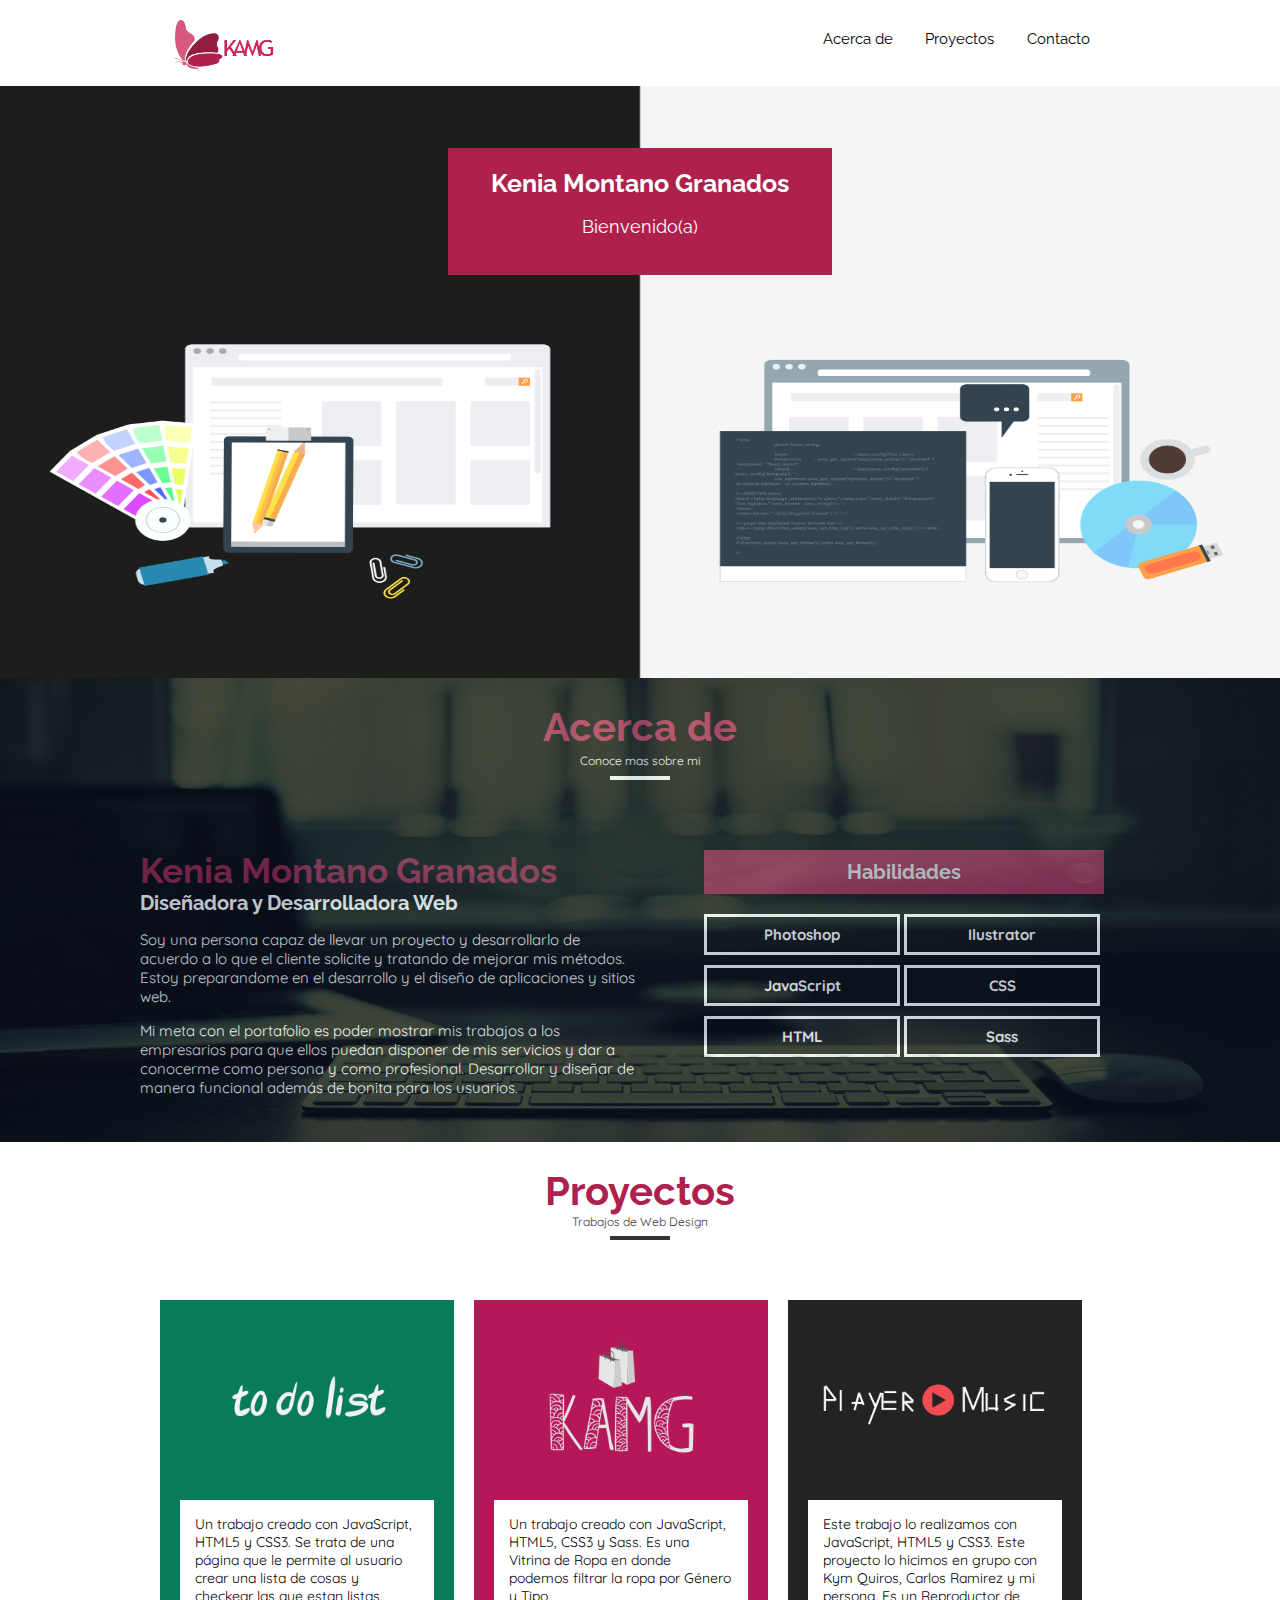
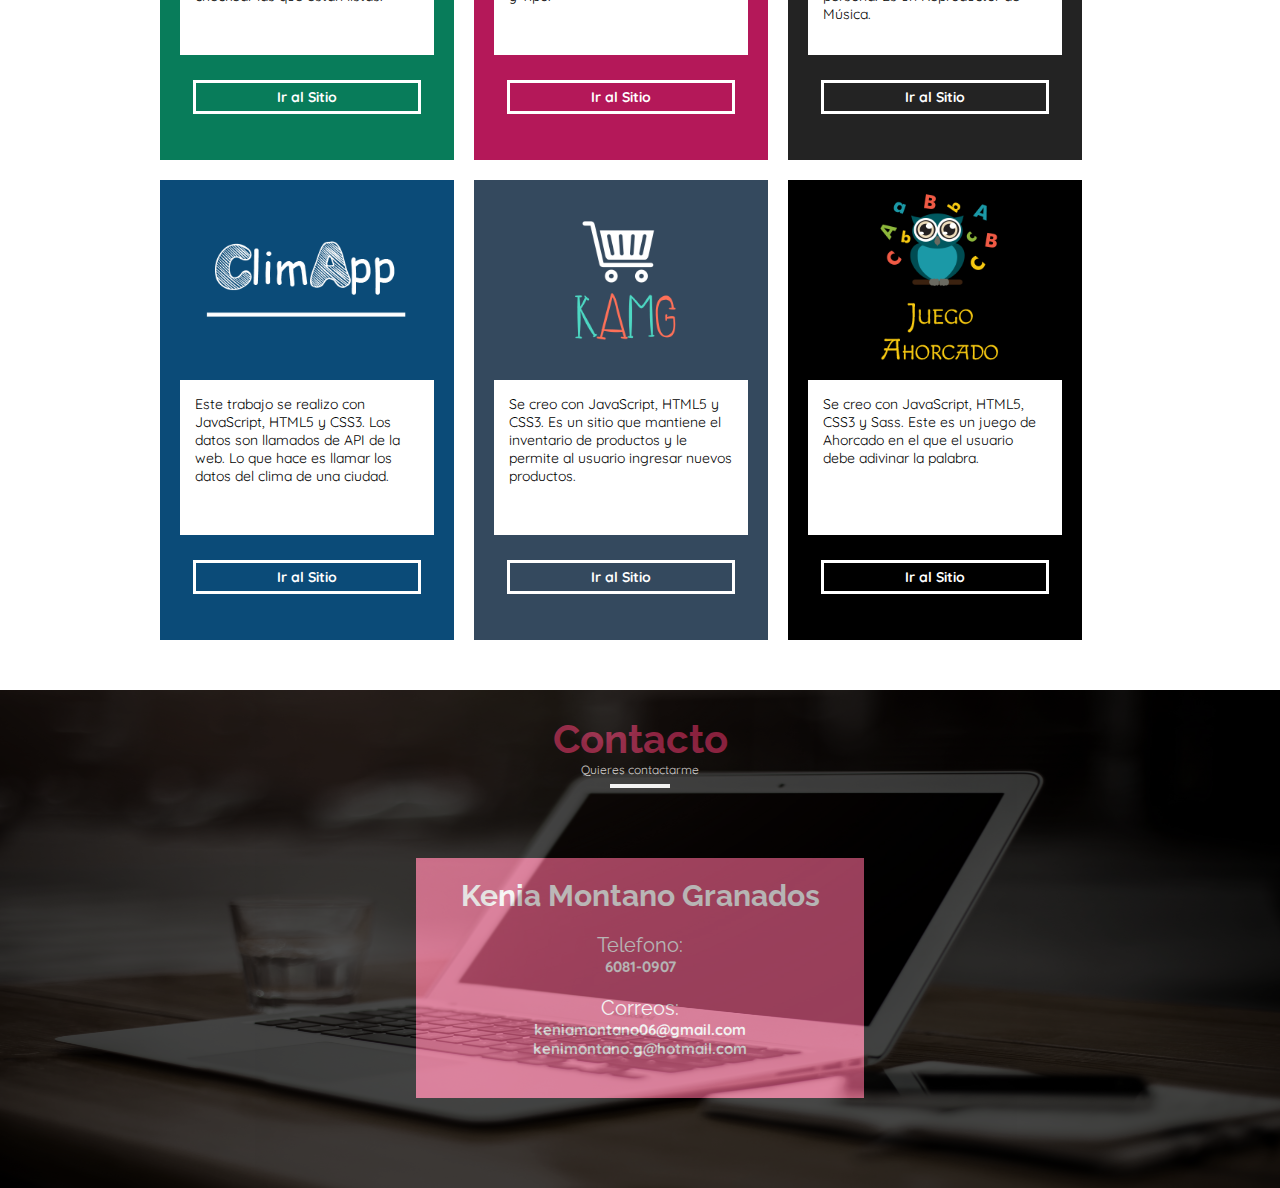
<file: index.html>
<!DOCTYPE html>
<html lang="en">
<head>
	<meta charset="UTF-8">
	<title>KAMG Mobile</title>
	<link rel="stylesheet" href="css/styles.css">
	<link rel="icon" type="image/png" sizes="96x96" href="favicon-96x96.png">
	<meta name="viewport" content="width=device-width,initial-scale=1">
</head>
<body>
	<header class="header-nav">
		<nav class="navigation-main navigation-border-index">
			<a href="#"><img class="image-logo" src="img/logo.png"></a>
			<ul class="list-navigation">
				<li class="list-navigation-item"><a class="list-navigation-link " href="#acerca">Acerca de</a></li>
				<li class="list-navigation-item"><a class="list-navigation-link" href="#projects">Proyectos</a></li>
				<li class="list-navigation-item"><a class="list-navigation-link" href="#contacto">Contacto</a></li>
			</ul>		
		</nav>
	</header>
	<div class="content-image">
		<div class="content-welcome">
			<h1 class="content-welcome-title">Kenia Montano Granados</h1>
			<p class="content-welcome-paragraph">Bienvenido(a)</p>
		</div>
		</div>
	<section class="section-info" id="acerca">
		<div class="content-background-info">
			<div class="content-section-info">
			<div class="content-title-section">
				<h2 class="subtitle-main-section">Acerca de</h2>
				<span class="description-section">Conoce mas sobre mi</span>
				<div class="line-title"></div>	
			</div>
				<div class="content-about">
					<div class="content-about-rigth">
						<h1 class="title-info">Kenia Montano Granados</h1>
						<h2 class="subtitle-info">Diseñadora y Desarrolladora Web</h2>	
						<p>
							Soy una persona capaz de llevar un proyecto y desarrollarlo de acuerdo a lo que el cliente solicite y tratando de mejorar mis métodos. Estoy preparandome en el desarrollo y el diseño de aplicaciones y sitios web.
						</p>
					 	<p>
					 		Mi meta con el portafolio es poder mostrar mis trabajos a los empresarios para que ellos puedan disponer de mis servicios y dar a conocerme como persona y como profesional. Desarrollar y diseñar de manera funcional además de bonita para los usuarios.
					 	</p>
					</div>
					<div class="content-about-left">
					 	<h2 class="subtitle-info">Habilidades</h2>
						<ul class="list-skills">
							<li class="list-skills-item">
								<h3 class="title-skill">Photoshop</h3>
							</li>
							<li class="list-skills-item">
								<h3 class="title-skill">Ilustrator</h3>
							</li>
							<li class="list-skills-item">
								<h3 class="title-skill">JavaScript</h3>
							</li>
							<li class="list-skills-item">
								<h3 class="title-skill">CSS</h3>
							</li>
							<li class="list-skills-item">
								<h3 class="title-skill">HTML</h3>
							</li>
							<li class="list-skills-item">
								<h3 class="title-skill">Sass</h3>
							</li>
						</ul>
					</div>
				</div>
			</div>
		</div>
	</section>
	<section id="projects" class="section-projects">
		<div class="content-title-section">
			<h2 class="subtitle-main-section">Proyectos</h2>
			<span class="description-section">Trabajos de Web Design</span>
			<div class="line-title"></div>	
		</div>
		<div id="proyectos" class="section-projects-container">
			  <!--Los li se crean con JavaScript-->
		</div>
	</section>
	<section class="section-contact" id="contacto">
		<div class="content-background-contact">
			<div class="content-section-contact">
			<div class="content-title-section">
				<h2 class="subtitle-main-section">Contacto</h2>
				<span class="description-section">Quieres contactarme</span>
				<div class="line-title"></div>	
			</div>
				<div class="info-contact">
					<h2 class="title-contact">Kenia Montano Granados</h2>
					<p class="paragraph-info">Telefono: <span class="dato-contact">6081-0907</span></p>
					<p class="paragraph-info">Correos: 
						<a class="dato-contact link-dato-contact" href="mailto:keniamontano06@gmail.com">keniamontano06@gmail.com</a>
						<a class="dato-contact link-dato-contact" href="mailto:kenimontano.g@hotmail.com">kenimontano.g@hotmail.com</a>
					</p>
				</div>
			</div>
	</section>
	<script type="text/javascript" src="js/script.js"></script>
</body>
</html>
</file>
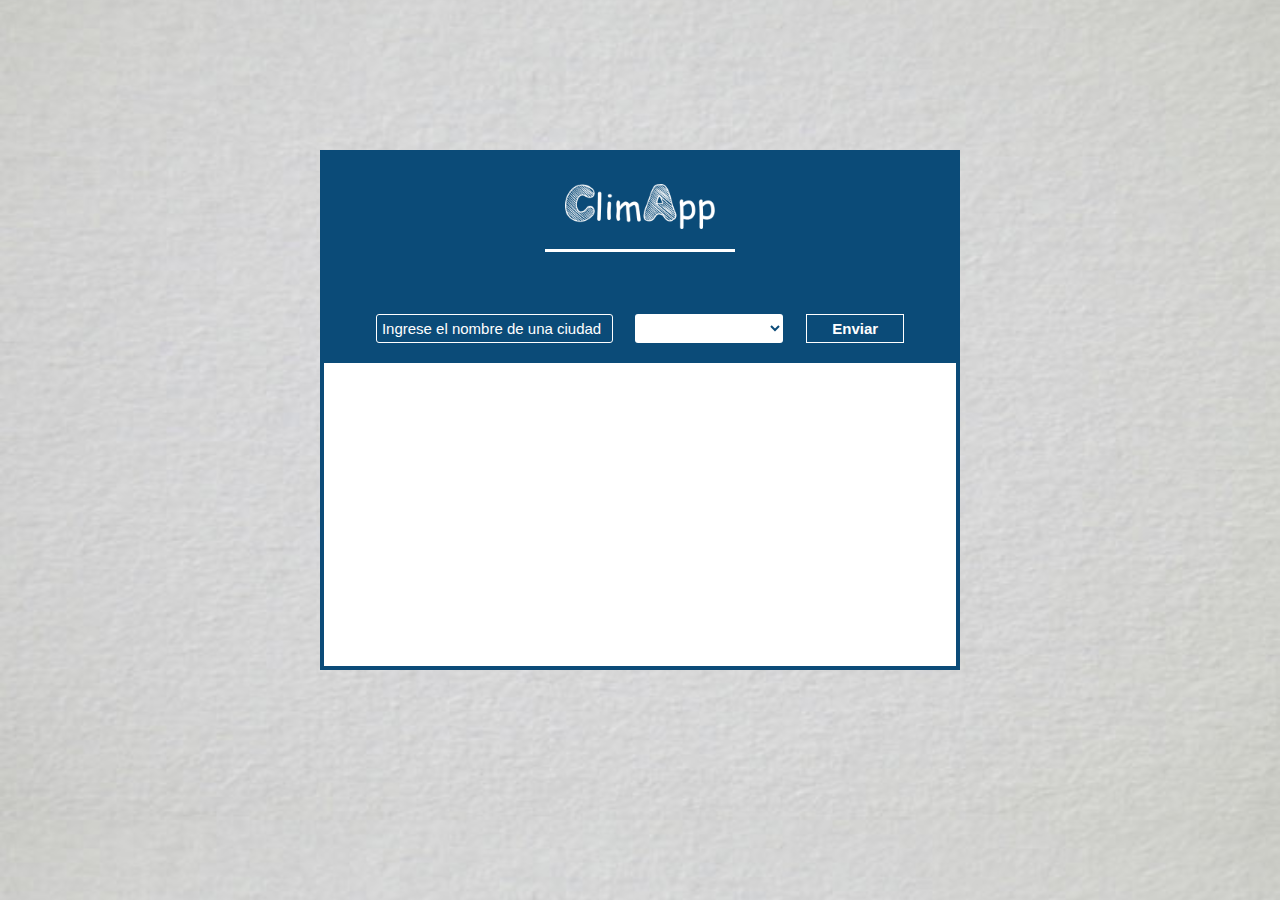
<file: works/ClimApp/index.html>
<!DOCTYPE html>
<html>
	<head>
		<title>ClimApp</title>
		<link rel="icon" type="image/png" sizes="96x96" href="favicon-96x96.png">
		<meta charset="utf-8">
		<link rel="stylesheet" href="css/normalize.css">
		<link rel="stylesheet" href="css/style.css">
	</head>
	<body>
	    <div class="content-main">
			<div class="content-search">
				<img class="logo-image" src="img/logo.png" alt="">
				<form class="form-container">
					<input type="text" id="name-city" name="city" class="input-city" value="" placeholder="Ingrese el nombre de una ciudad">
					<select id="select" class="select-countries" name="pais">
						<!--Javascript-->
					</select>
					<input type="button" id="search" class="button-search" name="search" value="Enviar" onclick="ajaxRequest()"> 
				</form>
			</div>
			<div id="description" class="content-countries"></div>
		</div>
		<script type="text/javascript" src="js/scripts.js"></script>
	</body>
</html>
</file>
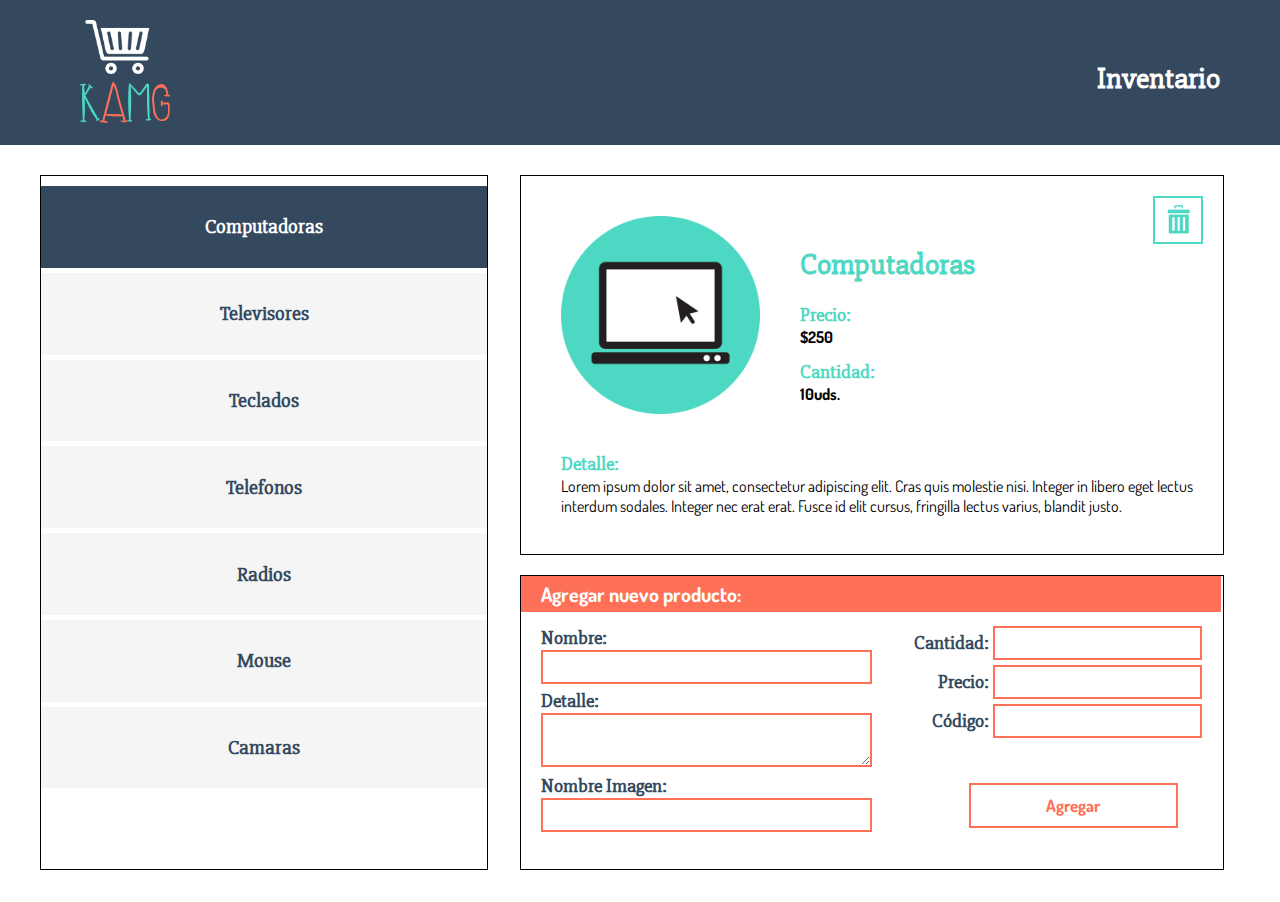
<file: works/Inventario/index.html>
<!DOCTYPE html>
<html lang="en">
<head>
	<meta charset="UTF-8">
	<title>KAMG Inventario</title>
	<link rel="stylesheet" href="css/normalize.css">
	<link rel="stylesheet" href="css/style.css">
	<link rel="icon" type="image/png" sizes="96x96" href="favicon-96x96.png">
</head>
<body>
	<header class="header-main">
		<img src="img/logo.png" class="main-logo">
		<h1 class="title-main">Inventario</h1>
	</header>
	<section class="content-list-products" id="products-name"></section>
	<div class="content-right">
		<section class="content-product" id="product"></section>
		<section class="content-form">
			<div class="content-title">
				<h1 class="title-form">Agregar nuevo producto:</h1>
			</div>
			<form>
				<div class="form-left">
					<label>Nombre: </label>
					<input type="text" value="" name="nombre" id="nombre" >
					<label class="textarea-label">Detalle: </label>
					<textarea id="detalle"></textarea>
					<label>Nombre Imagen: </label>
					<input type="text" value="" name="image" id="image" >
				</div>
				<div class="form-right">
					<label>Cantidad: </label>
					<input type="text" value="" name="cantidad" id="cantidad" >
					<label>Precio: </label>
				  <input type="text" value="" name="precio" id="precio" >
					<label>Código: </label>
				  <input type="text" value="" name="codigo" id="codigo">
					<input type="button" value="Agregar" class="button" onclick="AppInventario.inventarioProductos.agregarProducto()">
				</div>
			</form>
		</section>
	</div>
	
	<script type="text/javascript" src="js/script.js"></script>
</body>
</html>
</file>
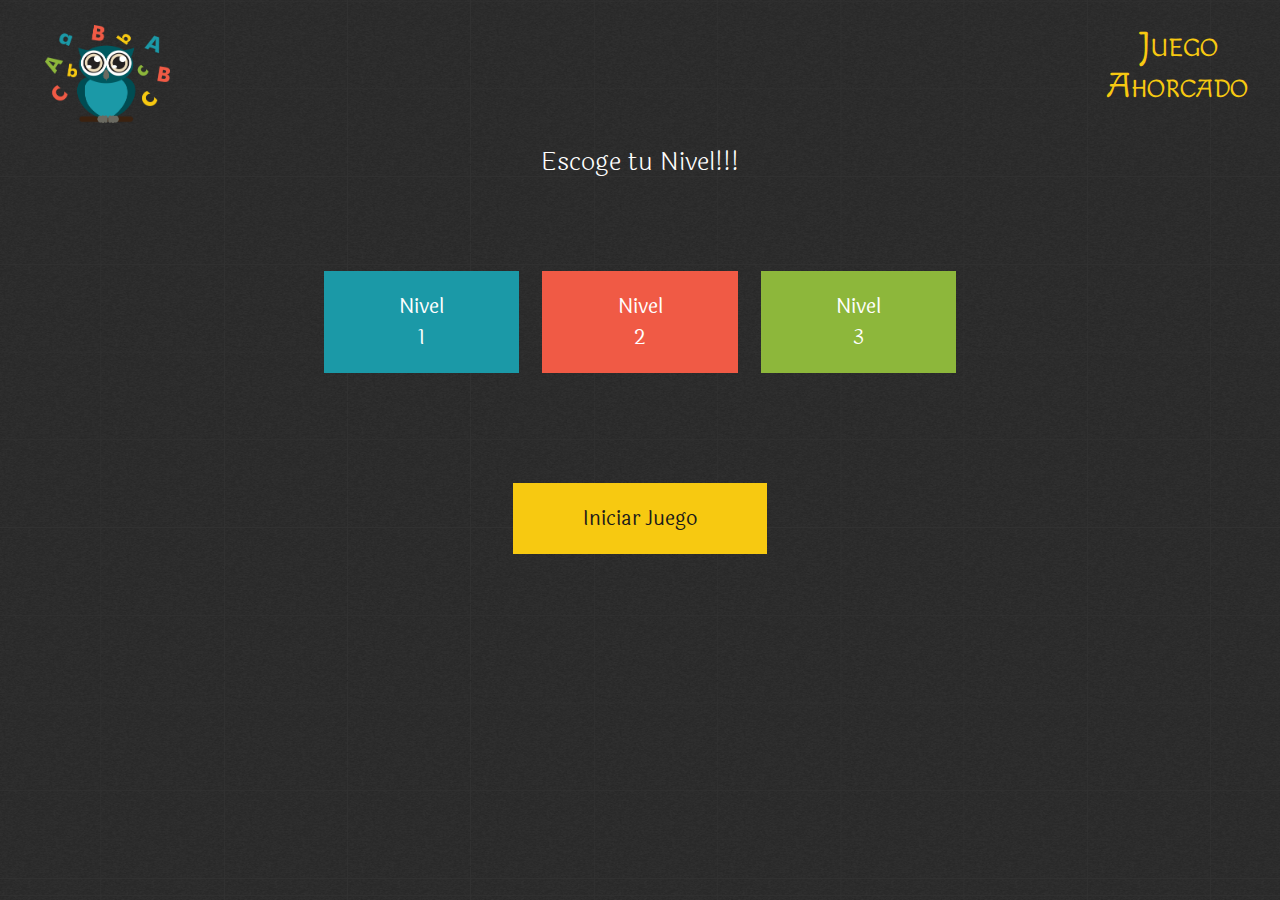
<file: works/Juego Ahorcado/index.html>
<!DOCTYPE html>
<html lang="en">
<head>
	<meta charset="UTF-8">
	<link rel="icon" type="image/png" sizes="96x96" href="favicon-96x96.png">
	<title>Juego Ahorcado</title>
	<link rel="stylesheet" href="css/styles.css">
</head>
<body>
	<div class="opacity-content">
	<header class="header-main">
		<h1 class="title">J<span class="font-little">UEGO</span> A<span class="font-little">HORCADO</span></h1>
		<img class="logo-image" src="img/logo.png" alt="">
	</header>
	<section class="wrapper" id="wrapper">
		<div class="content-levels">
			<h3 class="title-wrapper" id="title-wrapper">Escoge tu Nivel!!!</h3>
			<ul list-button>
				<li class="list-button-item">
					<button class="button-level level-1" onclick="Game.chooseLevel(1)">Nivel 1</button>
				</li>
				<li class="list-button-item">
					<button class="button-level level-2" onclick="Game.chooseLevel(2)">Nivel 2</button>
				</li>
				<li class="list-button-item">
					<button class="button-level level-3"  onclick="Game.chooseLevel(3)">Nivel 3</button>
				</li>
			</ul>
			<button class="button-start" id="start" disabled onclick="Game.startGame()">Iniciar Juego</button>
		</div>
	</section>
</div>
	<section class="content-popup" id="popup">
		<!--Se crea con JavaScript-->
	</section>
	
	<script type="text/javascript" src="js/scripts.js"></script>
</body>
</html>
</file>
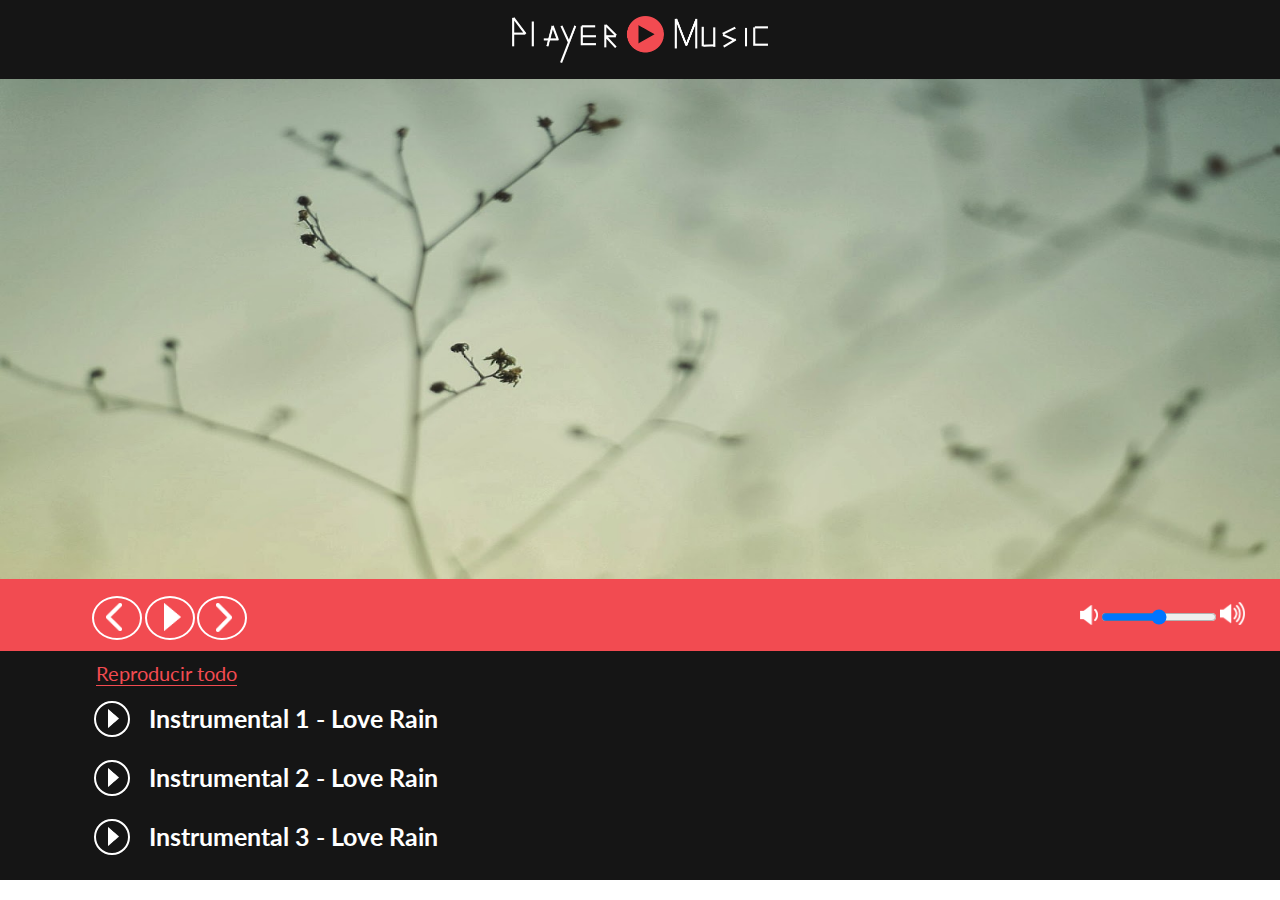
<file: works/Reproductor/index.html>
<!DOCTYPE html>
<html lang="en">
<head>
	<title>Player Music</title>
	<link rel="stylesheet" href="css/style.css">
	<link rel="icon" type="image/png" sizes="96x96" href="favicon-96x96.png">
</head>
<body>
<header class="container-header">
	<figure class="container-header-logo"><img class="container-header-logo-images" src="img/logo.png"></figure>
</header><!--header-->
<div id="content-background">
</div>
<div class="container-images-song">
	<div id="img-song">
		<!--javascript-->
		</div>
		<div id="stars-song">
			<ul class="list-star-item">
				<li class='star-item'><div class='background-star star-bad'></div></li>
				<li class='star-item'><div class='background-star star-bad'></div></li>
				<li class='star-item'><div class='background-star star-bad'></div></li>
				<li class='star-item'><div class='background-star star-bad'></div></li>
				<li class='star-item'><div class='background-star star-bad'></div></li>
			</ul>
		</div>
	</div>
<div class="content-controls">	
	<div class="controls-song">
		<div id="content-other-song" class="preview-song"></div>
		<button id="preview" class="btn-song btn-pass-song-preview" onclick="Reproductor.preview()" onmouseover="Reproductor.showPreview()" onmouseout="Reproductor.hideOtherSong()"><img class='control-img img-song-preview' src='img/preview.png'/></button>
		<button id="play" class="btn-song btn-song-play" onclick="Reproductor.play()"><img class='controls-img img-song-play' src='img/triangulo.png'/></button>
		<button id="pause" class="btn-song btn-song-pause" onclick="Reproductor.pause()"><img class='controls-img img-song-pause' src='img/pause.png'/></button>
		<button id="next" class="btn-song btn-pass-song-next" onclick="Reproductor.next()" onmouseover="Reproductor.showNext()" onmouseout="Reproductor.hideOtherSong()"><img class='controls-img img-song-next' src='img/next.png'/></button>
	</div>								
	<div id="song" class="name-song">
		<!--javascript-->
	</div>	
	<div class="controls-volumen">
	<img class="img-song-volume-less" src="img/volume-.png">
	 <input type="range" id="volume" class="controls-volumen-measure" onclick="Reproductor.volume()" value="50" step="10">
	 <img class="img-song-volume-more" src="img/volume+.png">
	</div><!--controls-volumen-->
</div>
	
<div class="content-list">
	<a class="reproductor-all" onclick="Reproductor.playAll()">Reproducir todo</a>
	<ul id="content-list">
		
	</table>
</div>
	<script src="js/audio.js"></script>
</body>
</html>
</file>
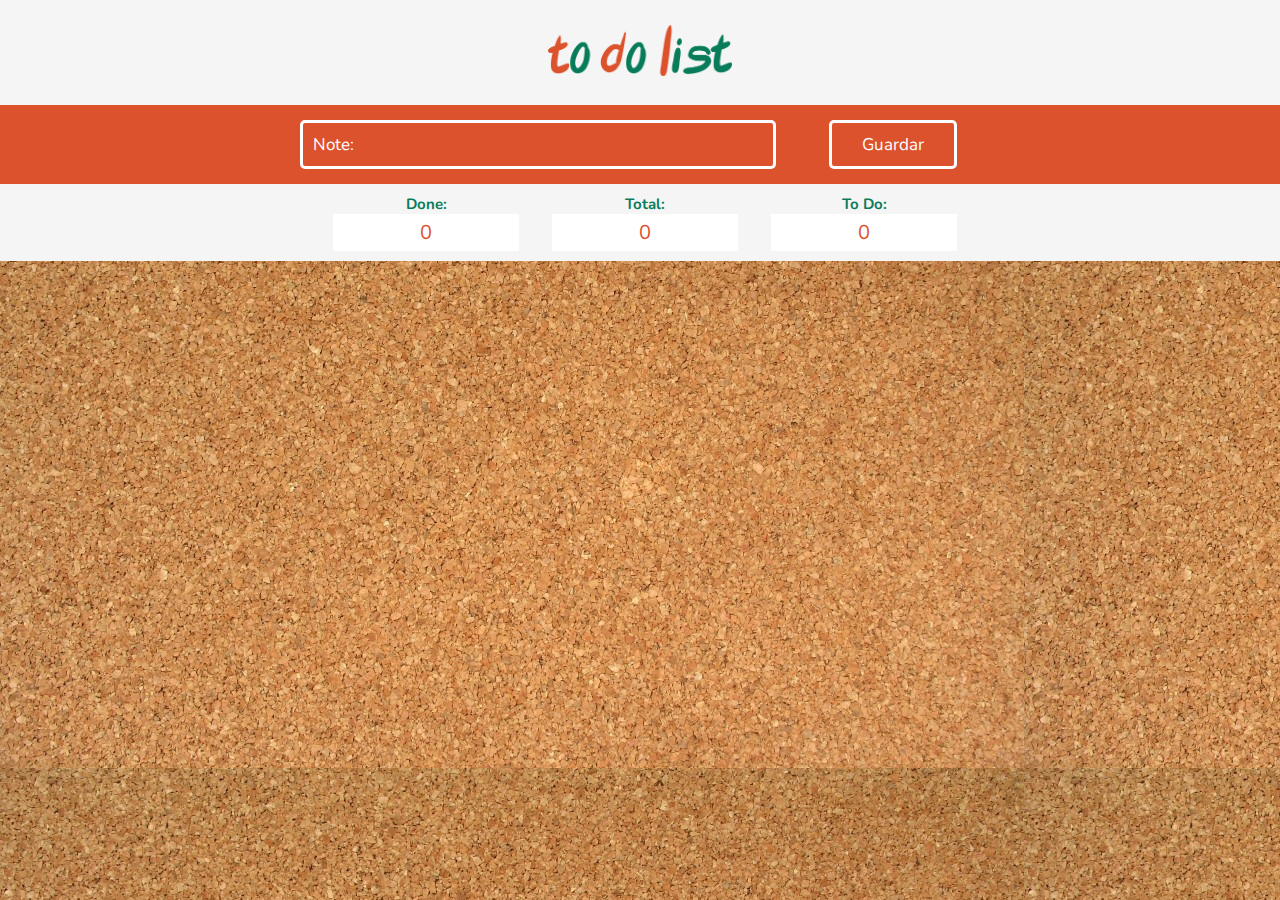
<file: works/To Do List/index.html>
<!DOCTYPE html>
<html>
<head>
	<title>To Do List</title>
	<link rel="icon" type="image/png" sizes="96x96" href="favicon-96x96.png">
	<link rel="stylesheet" href="css/normalize.css">
	<link rel="stylesheet" type="text/css" href="css/style.css">
	<meta charset="utf-8">
</head>
<body>
	<div class="wrapper">
		<header class="header-main">
			<img class="header-image" src="img/logo-name.png">
		</header><!-- header -->
		<div class="content-main" id="container">
			 	<div class="content-form" id="form">
			 		<input type="text" id="noteItem" class="input-note" value="" placeholder="Note:">
			 		<button id="save" onclick="listInline()" class="button button-save">Guardar</button>
			 	</div>
			 	<div class="content-info" id="faltaHacer">
			 		  <ul class="list-info">
			 		  		<li id="done" class="list-info-item">
			 		  			<h2 class='title-item'>Done:</h2>
			 		  			<p class='number-item'>0</p>
			 		  		</li>
			 		  		<li id="total" class="list-info-item">
			 		  			<h2 class='title-item'>Total:</h2>
			 		  			<p class='number-item'>0</p>
			 		  		</li>
			 		  		<li id="to-do" class="list-info-item">
			 		  			<h2 class='title-item'>To Do:</h2>
			 		  			<p class='number-item'>0</p>
			 		  		</li>
			 		  </ul>	
			 	</div>
			 	<div id="list" class="content-list">
			 		 <!--JavaScript-->
			 	</div>
		</div>		
	</div><!-- wrapper-->
<script type="text/javascript" src="js/scripts.js"></script>
</body>
</html>
</file>
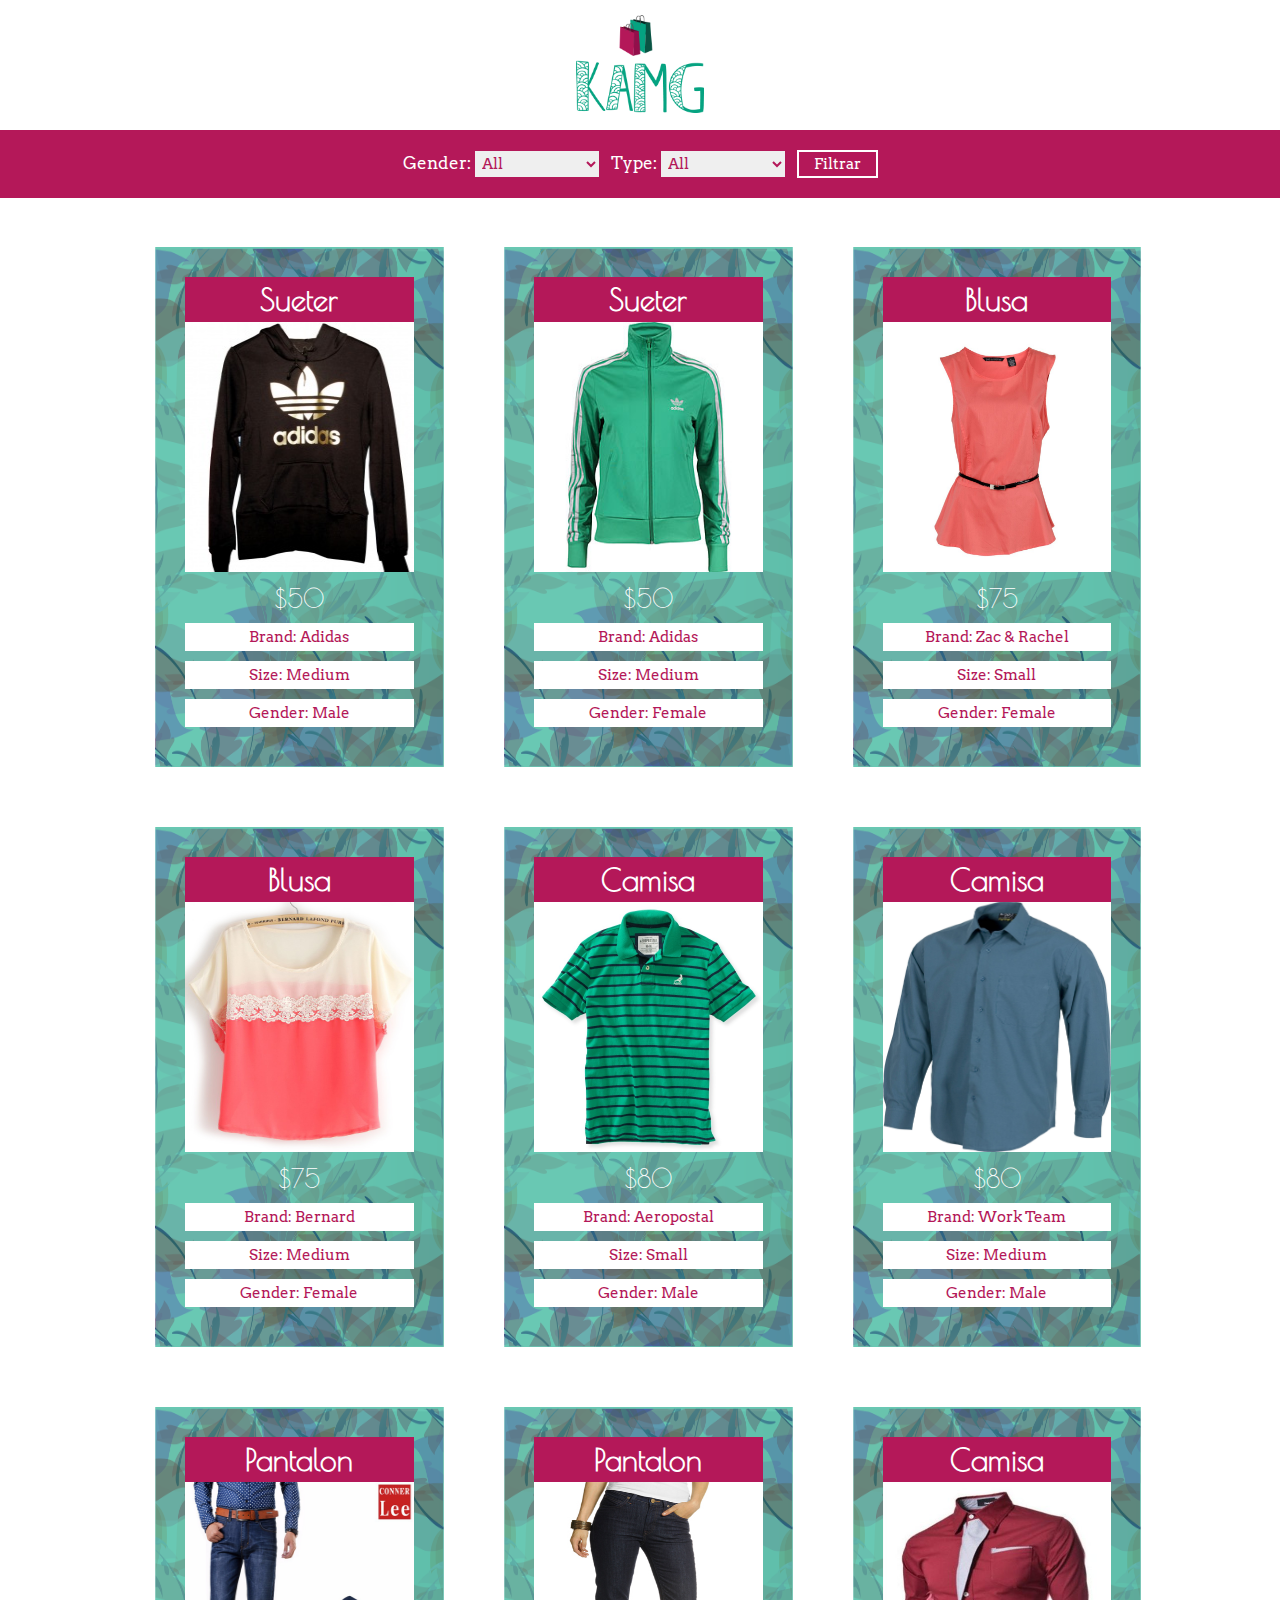
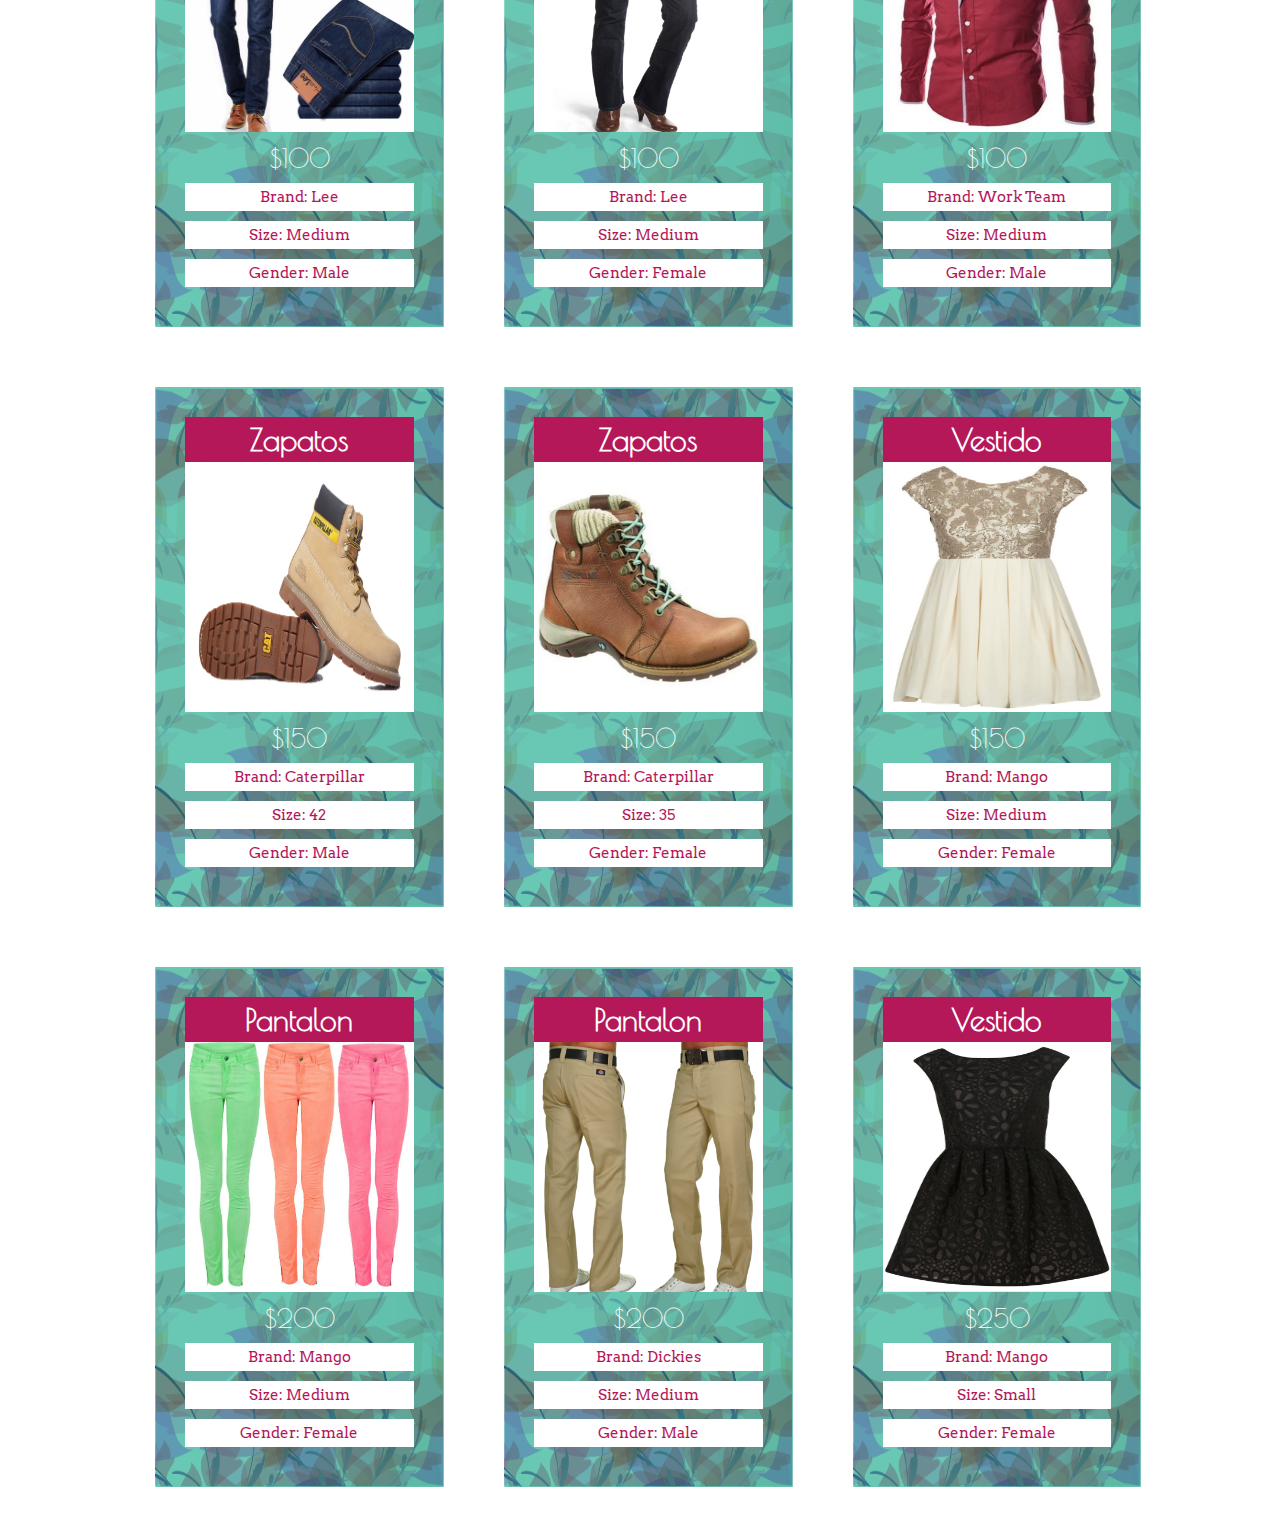
<file: works/Vitrina Ropa/index.html>
<!DOCTYPE html>
<html lang="en">
<head>
	<meta charset="UTF-8">
	<title>KAMG</title>
	<link rel="icon" type="image/png" sizes="96x96" href="favicon-96x96.png">
	<link rel="stylesheet" type="text/css" href="css/styles.css">
</head>
<body>
	<div class="opacity-content">
		<header class="header-main">
			<img class="main-logo" src="img/logo.png">
			<div class="content-filters">
				<label class="title-select">Gender:</label>
				<select id="gender" class="select select-gender">
					<option class="gender-option" value="all">All</option>
					<option class="gender-option" value="Female">Female</option>
					<option class="gender-option" value="Male">Male</option>
				</select>
				<label class="title-select">Type:</label>
				<select id="type" class="select select-type"></select>
				<button class="button button-filters" onclick="Clothes.filtersProducts()">Filtrar</button>	
			</div>
		</header>
		 <section class="section-products" id="content-products"></section>
	</div>
	 <section id="show-product" class="section-popup"></section>
	 <script type="text/javascript" src="js/script.js"></script>
</body>
</html>
</file>
<file: css/styles.css>
/*

		Estilos del Proyecto Portafolio

*/
@import url(https://fonts.googleapis.com/css?family=Raleway);
@import url(https://fonts.googleapis.com/css?family=Quicksand);
article,
aside,
details,
figcaption,
figure,
footer,
header,
hgroup,
nav,
section,
summary {
  display: block; }

audio,
canvas,
video {
  display: inline-block; }

audio:not([controls]) {
  display: none;
  height: 0; }

[hidden], template {
  display: none; }

html {
  background: #fff;
  color: #000;
  -webkit-text-size-adjust: 100%;
  -ms-text-size-adjust: 100%; }

html,
button,
input,
select,
textarea {
  font-family: sans-serif; }

body {
  margin: 0; }

a {
  background: transparent; }
  a:focus {
    outline: thin dotted; }
  a:hover, a:active {
    outline: 0; }

h1 {
  font-size: 2em;
  margin: 0.67em 0; }

h2 {
  font-size: 1.5em;
  margin: 0.83em 0; }

h3 {
  font-size: 1.17em;
  margin: 1em 0; }

h4 {
  font-size: 1em;
  margin: 1.33em 0; }

h5 {
  font-size: 0.83em;
  margin: 1.67em 0; }

h6 {
  font-size: 0.75em;
  margin: 2.33em 0; }

abbr[title] {
  border-bottom: 1px dotted; }

b,
strong {
  font-weight: bold; }

dfn {
  font-style: italic; }

mark {
  background: #ff0;
  color: #000; }

code,
kbd,
pre,
samp {
  font-family: monospace, serif;
  font-size: 1em; }

pre {
  white-space: pre;
  white-space: pre-wrap;
  word-wrap: break-word; }

q {
  quotes: "\201C" "\201D" "\2018" "\2019"; }

q:before, q:after {
  content: '';
  content: none; }

small {
  font-size: 80%; }

sub,
sup {
  font-size: 75%;
  line-height: 0;
  position: relative;
  vertical-align: baseline; }

sup {
  top: -0.5em; }

sub {
  bottom: -0.25em; }

img {
  border: 0; }

svg:not(:root) {
  overflow: hidden; }

figure {
  margin: 0; }

fieldset {
  border: 1px solid #c0c0c0;
  margin: 0 2px;
  padding: 0.35em 0.625em 0.75em; }

legend {
  border: 0;
  padding: 0;
  white-space: normal; }

button,
input,
select,
textarea {
  font-family: inherit;
  font-size: 100%;
  margin: 0;
  vertical-align: baseline; }

button, input {
  line-height: normal; }

button,
select {
  text-transform: none; }

button,
html input[type="button"],
input[type="reset"],
input[type="submit"] {
  -webkit-appearance: button;
  cursor: pointer; }

button[disabled],
input[disabled] {
  cursor: default; }

button::-moz-focus-inner, input::-moz-focus-inner {
  border: 0;
  padding: 0; }

textarea {
  overflow: auto;
  vertical-align: top; }

table {
  border-collapse: collapse;
  border-spacing: 0; }

input[type="search"] {
  -webkit-appearance: textfield;
  -moz-box-sizing: content-box;
  -webkit-box-sizing: content-box;
  box-sizing: content-box; }
  input[type="search"]::-webkit-search-cancel-button, input[type="search"]::-webkit-search-decoration {
    -webkit-appearance: none; }
input[type="checkbox"], input[type="radio"] {
  box-sizing: border-box;
  padding: 0; }

/*
	Indice Globals:
		#Style Main
		#Container Margin Section
		 #Footer Main
		 #Footer Main Information
		 	-Footer Main Information Title
		 	-Footer Main Information Paragraph
		 	-Footer Main Information Dato
		 	-Hover Footer Main Information Emails
*/
/*  #Style Main */
html {
  box-sizing: border-box;
  font-size: 62.5%;
  height: 100%; }

*, *:before, *:after {
  box-sizing: inherit; }

body {
  height: 100%; }

a {
  text-decoration: none; }

h1, h2, h3, h4 {
  margin: 0; }

img {
  width: inherit;
  max-width: 100%;
  height: auto; }

.content-title-section {
  text-align: center;
  margin-bottom: 40px; }

.subtitle-main-section {
  font-size: 40px;
  margin: 0px auto;
  font-family: "Raleway", sans-serif;
  text-align: center;
  width: 100%;
  color: #ae214d; }

.description-section {
  color: #fff;
  font-family: "Quicksand", Trebuchet MS, sans-serif;
  margin: 7px;
  font-size: 12px; }

.line-title {
  border: 2px solid #fff;
  width: 60px;
  margin: 7px auto;
  padding: 0px; }

/*
   Indice Navigation:
*/
/*
   Indice Navigation:
     #Header Main
     #Header Main Logo
     #Header Main Navigation
          -Color Borders Pages
     #Header Main Navigation List
     #Header Main Navigation List Items
     #Header Main Navigation List Links
     #Active Pages
     #Hover Pages
*/
/* #Header Main */
.header-nav {
  text-align: center; }
  @media (min-width: 960px) {
    .header-nav {
      padding-bottom: 78px;
      position: relative; } }

/* #Header Main Logo */
.image-logo {
  display: inline-block;
  width: 100px;
  height: 50px;
  margin: 15px; }
  @media (min-width: 960px) {
    .image-logo {
      margin: 0; } }

/* #Header Main Navigation */
@media (min-width: 960px) {
  .navigation-main {
    display: block;
    position: fixed;
    width: 100%;
    background: #fff;
    height: 86px;
    padding-top: 20px;
    z-index: 1;
    margin: 0 auto; } }

.list-navigation {
  display: none; }
  @media (min-width: 960px) {
    .list-navigation {
      list-style: none;
      display: inline-block;
      vertical-align: top;
      margin-left: 490px; } }

@media (min-width: 960px) {
  .list-navigation .list-navigation-item {
    display: inline-block; }

  .list-navigation .list-navigation-link {
    color: #000;
    font-family: "Raleway", sans-serif;
    font-size: 15px;
    padding: 15px; } }
@media (min-width: 1024px) {
  .list-navigation-link:hover {
    color: #fff;
    background: #d85980;
    padding: 15px; } }
/*

*/
.content-image {
  width: 100%; }
  @media (min-width: 960px) {
    .content-image {
      height: 600px;
      background: url(../img/web.png) no-repeat;
      background-size: 100% 100%;
      padding-top: 70px; } }

.content-welcome {
  background: #ae214d;
  padding: 20px;
  text-align: center; }
  .content-welcome-title {
    font-size: 25px;
    font-family: "Raleway", sans-serif;
    color: #fff; }
  .content-welcome-paragraph {
    font-size: 18px;
    font-family: "Raleway", sans-serif;
    color: #fff; }
  @media (min-width: 960px) {
    .content-welcome {
      width: 30%;
      margin: 0 auto; } }

/*
  Indice Presentacion:
*/
.content-background-info {
  background: url(../img/web1.jpeg) no-repeat;
  width: 100%;
  background-size: 100% 100%; }

.content-section-info {
  background: #000;
  opacity: 0.7;
  color: #fff;
  padding: 30px;
  padding-top: 25px;
  font-size: 15px;
  font-family: "Quicksand", Trebuchet MS, sans-serif; }

@media (min-width: 1280px) {
  .content-about {
    max-width: 1000px;
    margin: 0 auto;
    margin-top: 70px; } }

@media (min-width: 1024px) {
  .content-about-rigth {
    width: 50%;
    display: inline-block;
    margin-right: 60px; } }

.title-info {
  color: #931c41;
  font-size: 35px;
  font-family: "Raleway", sans-serif;
  margin: 0; }

.subtitle-info {
  color: #fff;
  font-size: 20px;
  font-family: "Raleway", sans-serif;
  margin: 0; }

/*
	Indice Skills:
*/
.content-about-left .subtitle-info {
  background: #931c41;
  color: #ccc;
  padding: 10px;
  font-size: 20px;
  text-align: center; }
@media (min-width: 768px) {
  .content-about-left {
    width: 80%;
    margin: 50px auto 0; } }
@media (min-width: 1024px) {
  .content-about-left {
    width: 40%;
    margin: 0;
    display: inline-block;
    vertical-align: top; } }

.list-skills {
  list-style: none;
  padding: 0; }

.list-skills-item {
  display: inline-block;
  border: 3px solid #FFF;
  margin-bottom: 10px;
  width: 49%;
  text-align: center;
  padding: 8px;
  margin: 5px 0px; }

.title-skill {
  margin: 0;
  font-size: 15px;
  font-family: "Quicksand", Trebuchet MS, sans-serif; }

.section-projects {
  padding-top: 25px; }
  .section-projects .description-section {
    color: #353434; }
  .section-projects .line-title {
    border: 2px solid #353434; }

.section-projects-container {
  display: inline-block;
  width: 100%;
  position: relative; }

.list-project {
  list-style: none;
  margin: 0px auto;
  width: 100%;
  padding: 10px; }
  @media (min-width: 960px) {
    .list-project {
      max-width: 1000px; } }

.list-project-item {
  background: #d85980;
  padding: 0px 20px 20px;
  text-align: center;
  margin-bottom: 10px; }
  @media (min-width: 640px) {
    .list-project-item {
      display: inline-block;
      vertical-align: top;
      width: 45%;
      margin: 15px;
      height: 365px; } }
  @media (min-width: 768px) {
    .list-project-item {
      width: 30%;
      margin: 10px;
      height: 460px; } }

@media (min-width: 640px) {
  .list-project-image {
    width: 70%; } }
@media (min-width: 768px) {
  .list-project-image {
    width: 100%; } }

.list-project-description {
  margin: 0;
  margin-bottom: 25px;
  font-family: "Quicksand", Trebuchet MS, sans-serif;
  background: #fff;
  padding: 15px;
  font-size: 14px;
  text-align: left; }
  @media (min-width: 640px) {
    .list-project-description {
      height: 130px; } }
  @media (min-width: 768px) {
    .list-project-description {
      height: 195px; } }
  @media (min-width: 875px) {
    .list-project-description {
      height: 155px; } }

.list-project-link {
  border: 3px solid #fff;
  padding: 5px 50px;
  color: #fff;
  font-weight: bold;
  font-size: 14px;
  font-family: "Quicksand", Trebuchet MS, sans-serif;
  display: block;
  margin: 13px; }

@media (min-width: 1024px) {
  .list-project-link:hover {
    background: #fff;
    color: #d85980; } }
/*
  Indice Contacto:
    #Section Background Contact
*/
.section-contact {
  color: #fff;
  margin-top: 30px; }
  .section-contact .content-title-section {
    margin-bottom: 0; }

.content-background-contact {
  width: 100%;
  background: url(../img/web3.jpg) no-repeat;
  background-size: 100% 100%; }

.content-section-contact {
  padding-top: 25px;
  background: #000;
  opacity: 0.7; }
  @media (min-width: 1024px) {
    .content-section-contact {
      padding-bottom: 90px; } }

.info-contact {
  margin: 0 auto;
  text-align: center;
  padding: 20px; }
  @media (min-width: 1024px) {
    .info-contact {
      width: 35%;
      background: #d85980;
      margin-top: 70px; } }

.title-contact {
  font-size: 30px;
  font-family: "Raleway", sans-serif; }

.paragraph-info {
  font-size: 20px;
  font-family: "Raleway", sans-serif; }

.dato-contact {
  color: #fff;
  display: block;
  font-size: 15px;
  font-family: "Quicksand", Trebuchet MS, sans-serif;
  font-weight: bold; }

@media (min-width: 1024px) {
  .link-dato-contact:hover {
    text-decoration: underline; } }

/*# sourceMappingURL=styles.css.map */
</file>
<file: works/ClimApp/css/style.css>
html {
  box-sizing: border-box;
  font-size: 62.5%;
  background: url(../img/fondo.png);
  background-size:100% 100%; 
}
*, *:before, *:after {
  box-sizing: inherit;
}
::-webkit-input-placeholder { color: #fff; }
:-moz-placeholder { color:#fff; }
::-moz-placeholder { color:#fff; }
:-ms-input-placeholder { color:#fff; }
.content-main{
	width: 50%;
	margin: 150px auto;
	border:4px solid #0B4B78;
	height: 520px;
	background: #fff;
}
.content-search{
	background: #0B4B78;
	text-align: center;
}
.logo-image{
	margin: 10px;
	width: 30%;
	border-bottom: 3px solid #FFF;
	padding: 20px;
}
.form-container{
	width: 100%;
	padding: 20px;
	margin: 30px auto;
	text-align: center;
}
.input-city{
	border:1px solid #fff;
	padding: 5px;
	width: 40%;
	border-radius:3px;
	font-size: 15px;
	background:transparent;
	color: #fff;
}
.select-countries{
	padding: 5px;
	border: none;
	width: 25%;
	background: #fff;
	color: #0B4B78;
	border-radius:3px; 
	font-size: 15px;
	margin:0 20px;
}
.button-search{
	border:1px solid #fff;
	background:transparent;
	padding: 5px 25px;
	color: #fff;
	font-size: 15px;
	font-weight: bold;
}
.button-search:hover{
	background: #fff;
	color:#0B4B78;
}
.countries-content{
	padding: 15px;
	width: 50%;
	margin: 0 auto;
	text-align: center;
}
.title{
	font-size: 30px;
	color: #0B4B78;
	margin:0;
}
.title-name-country{
	font-size: 20px;
}
.image-weather{
	width: 25%;
}
.paragraph-description{
	font-size: 25px;
	color: #0B4B78;
}
.animated {
  -webkit-animation-duration: 2s;
  animation-duration: 2s;
  -webkit-animation-fill-mode: forwards;
  animation-fill-mode: forwards;
}
.zoomInDown {
  -webkit-animation-name: zoomInDown;
  animation-name: zoomInDown;
}
@-webkit-keyframes zoomInDown {
  0% {
    opacity: 0;
    -webkit-transform: scale3d(.1, .1, .1) translate3d(0, -1000px, 0);
    transform: scale3d(.1, .1, .1) translate3d(0, -1000px, 0);
    -webkit-animation-timing-function: cubic-bezier(0.550, 0.055, 0.675, 0.190);
    animation-timing-function: cubic-bezier(0.550, 0.055, 0.675, 0.190);
  }

  60% {
    opacity: 1;
    -webkit-transform: scale3d(.475, .475, .475) translate3d(0, 60px, 0);
    transform: scale3d(.475, .475, .475) translate3d(0, 60px, 0);
    -webkit-animation-timing-function: cubic-bezier(0.175, 0.885, 0.320, 1);
    animation-timing-function: cubic-bezier(0.175, 0.885, 0.320, 1);
  }
}

@keyframes zoomInDown {
  0% {
    opacity: 0;
    -webkit-transform: scale3d(.1, .1, .1) translate3d(0, -1000px, 0);
    transform: scale3d(.1, .1, .1) translate3d(0, -1000px, 0);
    -webkit-animation-timing-function: cubic-bezier(0.550, 0.055, 0.675, 0.190);
    animation-timing-function: cubic-bezier(0.550, 0.055, 0.675, 0.190);
  }

  60% {
    opacity: 1;
    -webkit-transform: scale3d(.475, .475, .475) translate3d(0, 60px, 0);
    transform: scale3d(.475, .475, .475) translate3d(0, 60px, 0);
    -webkit-animation-timing-function: cubic-bezier(0.175, 0.885, 0.320, 1);
    animation-timing-function: cubic-bezier(0.175, 0.885, 0.320, 1);
  }
}
</file>
<file: works/Inventario/css/style.css>
@import url(http://fonts.googleapis.com/css?family=Slabo+27px);
@import url(http://fonts.googleapis.com/css?family=Dosis);

html {
box-sizing: border-box;
font-size: 62.5%;
font-family: 'Dosis', sans-serif;
}

*, *:before, *:after {
box-sizing: inherit;
}
.header-main{
	width: 100%;
	height: 145px;
	background: #34495e;
	padding: 20px;
	margin-bottom: 30px;
}
.main-logo{
  width: 90px;
  margin-left: 60px;
}
.title-main{
  float: right;
  margin: 40px;
  font-size: 30px;
  color: #fff;
  font-family: 'Slabo 27px', serif;
}
.content-list-products{
	display: inline-block;
	width: 35%;
	height: 695px;
	margin-left:40px;
	border: 1px solid;
	overflow-y: scroll;
	margin-bottom: 30px;
}
.list-products{
	list-style: none;
	padding: 0;
}
.list-products-item{
	width: 100%;
	cursor: pointer;
	padding:15px;
	background: #f5f5f5;
	text-align: center;
	margin: 5px 0;
	color: #34495e;
	font-family: 'Slabo 27px', serif;
}
.list-products-item:hover{
	text-decoration: underline;
}
.product-choose{
	color: #fff;
	background: #34495e;
}
.content-right{
	display: inline-block;
	margin-left: 30px;
	width: 55%;
	height: 695px;
	vertical-align: top;
}
.content-product{
	border: 1px solid;
	width: 100%;
	height: 380px;
	padding: 20px;
	position: relative;
}
.image-product{
	width: 30%;
	margin: 20px;
}
.button-delete{
	background: url(../img/delete.png) no-repeat;
	background-size: 100%;
	width: 50px;
	height: 50px;
	cursor: pointer;
	position: absolute;
	top: 20px;
	right: 20px;
}
.button-delete:hover{
	background: url(../img/delete-hover.png) no-repeat;
	background-size: 100%;
}
.content-info-product{
	display: inline-block;
	vertical-align: top;
	width: 40%;
	margin-top: 30px;
	margin-left: 20px;
}
.feature-product{
	font-size: 16px;
	color:#000;
}
.subtitle-product{
	color:#4dd8c3;
	font-size: 19px;
	display: block;
	font-family: 'Slabo 27px', serif;
	font-weight: bold;
}
.title-product{
	color:#4dd8c3;
	font-size: 30px;
	font-family: 'Slabo 27px', serif;
}
.description-product{
	font-size: 16px;
	margin-left: 20px;
}
.content-form{
	width: 100%;
	height: 295px;
	margin-top: 20px;
	border: 1px solid;
	padding: 0 20px;
}
.content-title{
	background: #fe7058;
	margin-top:-13px; 
	margin-left: -20px;
	width: 105.7%;
}
.title-form{
	color: #fff;
	padding: 5px 20px;
}
.form-left{
	display: inline-block;
	width: 50%;
}
.form-left input{
	width: 100%;
}
.form-right{
	display: inline-block;
	vertical-align: top;
	width: 45%;
	margin-left: 30px;
	text-align: right;
}
label{
	color:#34495e;
	font-size: 19px;
	font-family: 'Slabo 27px', serif;
	font-weight: bold;
}
input{
	border: 2px solid #fe7058;
	width: 70%;
	padding: 5px;
	font-size: 16px;
	margin-bottom: 5px;
}
textarea{
	width: 100%;
	border: 2px solid #fe7058;
	padding: 5px;
	font-size: 16px;
	margin-bottom: 5px;
}
.button{
	border: 2px solid #fe7058;
	color: #fe7058;
	padding: 10px 50px;
	font-size: 17px;
	background: transparent;
	margin: 40px 65px;
	font-weight: bold;
}
.button:hover{
	background: #fe7058;
	color: #fff;
}
</file>
<file: works/Juego Ahorcado/css/styles.css>
/*

		Estilos del Proyecto Portafolio

*/
@import url(https://fonts.googleapis.com/css?family=Laila);
@import url(https://fonts.googleapis.com/css?family=Macondo);
article,
aside,
details,
figcaption,
figure,
footer,
header,
hgroup,
nav,
section,
summary {
  display: block; }

audio,
canvas,
video {
  display: inline-block; }

audio:not([controls]) {
  display: none;
  height: 0; }

[hidden], template {
  display: none; }

html {
  background: white;
  color: black;
  -webkit-text-size-adjust: 100%;
  -ms-text-size-adjust: 100%; }

html,
button,
input,
select,
textarea {
  font-family: sans-serif; }

body {
  margin: 0; }

a {
  background: transparent; }
  a:focus {
    outline: thin dotted; }
  a:hover, a:active {
    outline: 0; }

h1 {
  font-size: 2em;
  margin: 0.67em 0; }

h2 {
  font-size: 1.5em;
  margin: 0.83em 0; }

h3 {
  font-size: 1.17em;
  margin: 1em 0; }

h4 {
  font-size: 1em;
  margin: 1.33em 0; }

h5 {
  font-size: 0.83em;
  margin: 1.67em 0; }

h6 {
  font-size: 0.75em;
  margin: 2.33em 0; }

abbr[title] {
  border-bottom: 1px dotted; }

b,
strong {
  font-weight: bold; }

dfn {
  font-style: italic; }

mark {
  background: #ff0;
  color: #000; }

code,
kbd,
pre,
samp {
  font-family: monospace, serif;
  font-size: 1em; }

pre {
  white-space: pre;
  white-space: pre-wrap;
  word-wrap: break-word; }

q {
  quotes: "\201C" "\201D" "\2018" "\2019"; }

q:before, q:after {
  content: '';
  content: none; }

small {
  font-size: 80%; }

sub,
sup {
  font-size: 75%;
  line-height: 0;
  position: relative;
  vertical-align: baseline; }

sup {
  top: -0.5em; }

sub {
  bottom: -0.25em; }

img {
  border: 0; }

svg:not(:root) {
  overflow: hidden; }

figure {
  margin: 0; }

fieldset {
  border: 1px solid #c0c0c0;
  margin: 0 2px;
  padding: 0.35em 0.625em 0.75em; }

legend {
  border: 0;
  padding: 0;
  white-space: normal; }

button,
input,
select,
textarea {
  font-family: inherit;
  font-size: 100%;
  margin: 0;
  vertical-align: baseline; }

button, input {
  line-height: normal; }

button,
select {
  text-transform: none; }

button,
html input[type="button"],
input[type="reset"],
input[type="submit"] {
  -webkit-appearance: button;
  cursor: pointer; }

button[disabled],
input[disabled] {
  cursor: default; }

button::-moz-focus-inner, input::-moz-focus-inner {
  border: 0;
  padding: 0; }

textarea {
  overflow: auto;
  vertical-align: top; }

table {
  border-collapse: collapse;
  border-spacing: 0; }

input[type="search"] {
  -webkit-appearance: textfield;
  -moz-box-sizing: content-box;
  -webkit-box-sizing: content-box;
  box-sizing: content-box; }
  input[type="search"]::-webkit-search-cancel-button, input[type="search"]::-webkit-search-decoration {
    -webkit-appearance: none; }
input[type="checkbox"], input[type="radio"] {
  box-sizing: border-box;
  padding: 0; }

/*
	Indice Globals:
*/
/*  #Style Main */
html {
  box-sizing: border-box;
  font-size: 62.5%;
  margin: 0;
  padding: 0;
  background: url(../img/background.png);
  background-size: 100%;
  font-family: "Laila", Arial, sans-serif; }

*, *:before, *:after {
  box-sizing: inherit; }

body {
  height: 100%; }

ul {
  list-style: none;
  margin: 0;
  padding: 0; }

button {
  border: none;
  padding: 20px 70px;
  font-size: 20px;
  margin: 10px; }
  button:hover {
    text-decoration: underline; }

.wrapper {
  width: 80%;
  text-align: center;
  margin: 0 auto; }

.title-wrapper {
  margin: 0 auto;
  font-size: 25px;
  color: white;
  font-weight: lighter;
  margin-bottom: 80px;
  width: 330px; }

.header-main {
  width: 100%;
  padding: 15px;
  padding-top: 25px; }

.logo-image {
  width: 10%;
  margin-left: 30px; }

.title {
  font-size: 35px;
  width: 14%;
  float: right;
  color: #f7c911;
  font-family: "Macondo", Arial, sans-serif;
  margin: 0;
  text-align: center;
  font-weight: lighter; }

.font-little {
  font-size: 25px; }

.list-letter {
  list-style: none;
  width: 100%;
  text-align: left; }

.list-letter-item {
  display: inline-block;
  vertical-align: top;
  width: 19%;
  padding: 5px 25px;
  margin: 1px;
  text-align: center;
  font-size: 20px;
  font-family: "Laila", Arial, sans-serif;
  cursor: pointer;
  background: white; }

.list-button-item {
  display: inline-block;
  width: 21%; }

.button-level {
  color: white; }

.button-start {
  background: #f7c911;
  color: #1a1a1a;
  margin-top: 100px; }
  .button-start:hover {
    text-decoration: underline; }

.level-1 {
  background: #1b99a7; }

.level-2 {
  background: #f05a45; }

.level-3 {
  background: #8db73b; }

.select {
  background: white;
  color: #f7c911;
  font-weight: bold; }

.content-game .title-wrapper {
  margin-bottom: 0; }

.subtitle-wrapper {
  color: #f7c911;
  font-size: 20px;
  font-family: "Macondo", Arial, sans-serif;
  display: block; }

.content-left {
  width: 40%;
  display: inline-block;
  margin-right: 100px;
  margin: 0; }

.list-word {
  width: 100%; }

.list-word-item {
  border-bottom: 4px solid #f7c911;
  display: inline-block;
  vertical-align: top;
  width: 4%;
  margin: 10px;
  margin-bottom: 40px; }

.title-letter {
  visibility: collapse;
  font-size: 30px;
  color: white;
  margin: 5px; }

.content-right {
  display: inline-block;
  width: 33%;
  vertical-align: top;
  height: 285px; }

.image-game {
  width: 70%;
  height: inherit; }

.content-popup {
  position: fixed;
  width: 50%;
  top: 117px;
  left: 335px;
  padding: 50px;
  background: white;
  display: none; }
  .content-popup .logo-image {
    width: 16%;
    left: -7px;
    top: 19px;
    position: absolute; }
  .content-popup .title {
    position: absolute;
    right: 20px;
    top: 25px;
    width: 25%; }

.content-info {
  margin-top: 85px;
  text-align: center; }

.title-message {
  font-size: 35px;
  color: #f7c911;
  font-family: "Macondo", Arial, sans-serif;
  font-weight: lighter; }

.subtitle-message {
  font-size: 25px;
  color: #f7c911;
  font-family: "Laila", Arial, sans-serif;
  font-weight: lighter; }

.button-message {
  padding: 10px 40px;
  background: #f7c911;
  margin-top: 50px; }
</file>
<file: works/Reproductor/css/style.css>
@import url(http://fonts.googleapis.com/css?family=Raleway);
@import url(http://fonts.googleapis.com/css?family=Lato:300);
*{
  margin: 0;
  padding: 0;
}
html {
  box-sizing: border-box;
  font-size: 62.5%;
}
*, *:before, *:after {
  box-sizing: inherit;
}
h2{
  font-family: 'Lato', sans-serif;
  color: #fff;
  font-size: 25px;
}
.container-header{
  background: #151515;
  background-size: 100%;
  height: 79px;
  text-align: center;
}
.container-header-logo-images{
  width: 20%;
  margin-top: 16px;
}
#content-background{
  width: 100%;
  height: 500px;
  text-align: center;
  background: url(../img/fondo.jpg) no-repeat;
  background-size: 100% 100%;
}
.container-images-song{
  position: absolute;
  top: 180px;
  left: 520px;
}
.img-songs-play{
  height: 250px;
  width: 300px;
}
.title-song{
  left: 55px;
  margin-top: -34px;
  position: absolute;
}
.content-controls{
  background: #F24B51;
  padding: 36px 0 36px 0;
  height: 3px;

}
.controls-song{
  margin-left:100px;
  display: inline-block;
   width:15%;
}
.controls-volumen{
  display: inline-block;
  vertical-align: top;
  width: 13%;
  margin-left: 15px;
  margin-top: -13px;
}
.controls-volumen-measure{
  display: inline-block;
  width: 70%;
}
.img-song-volume-less{
  width: 11%;
  display: inline-block;
}
.img-song-volume-more{
  width: 15%;
  display: inline-block;
}
.name-song{
  text-align: center;
  width: 60%;
  display: inline-block;
  vertical-align: top;
  margin-top: -16px;
}
.name-song h2{
  font-family: 'Raleway', sans-serif;
  font-size: 27px;
}
.reproductor-all{
  font-family: 'Lato', sans-serif;
  color: #F24B51;
  margin-left: 96px;
  border-bottom: 1px solid #F24B51;
  top: 10px;
  position: relative;
  cursor:pointer;
  font-size: 20px;
}
.content-list{
  background: #151515;
  background-size: 100%;
  padding-bottom: 28px;
}
.play-img{
  width: 35%;
  left: 2px;
  top: 1px;
  position: relative;
}
.play-song{
  border-radius: 50%;
  border: 2px solid #fff;
  width: 3%;
  height: 36px;
  background: none;
  margin-top: 11px;
  cursor:pointer;
}
.list-song-item{
  list-style: none;
  margin-bottom: 12px;
  margin-left: 94px;
  top: 15px;
  position: relative;
}
.btn-song{
  background: none;
  border-radius: 50%;
  border: 2px solid #fff;
  height: 44px;
  width: 50px;
  margin-top: -19px;
  right:8px;
  position: relative;
  cursor:pointer;
}
.btn-song-pause{
  top: -2px;
  position: relative;
  display: none;
}
.btn-pass-song-next{
  top: 0px;
  position: relative;
}
.img-song-preview{
  left: -3px;
  width: 35%;
  position: relative;
}
.img-song-pause{
  left: 0px;
  width: 40%;
  position: relative;
}
.img-song-next{
  left: 2px;
  width: 36%;
  position: relative;
  top: 1px;
}
.img-song-play{
  width: 37%;
  left: 3px;
  position: relative;
}
.preview-song{
position: absolute;
top: 570px;
left: 74px;
display: none;
width: 15%;
text-align: center;
background: rgb(242, 75, 81) none repeat scroll 0% 0%;
padding-top: 4px;
}
.preview-song h2{
  font-size: 13px;
  margin: 0;
}
.list-star-item{
  list-style: none;
}
.star-item{
  height: 35px;
  display: inline-block;
  vertical-align: top;
  width: 12%;
  margin: 10px;
}
.background-star{
  background:url(../img/star-bad.png)no-repeat;
  background-size: 100% 100%;
  width: 100%;
  height: 35px;
}
.star-good{
  background:url(../img/star-good.png)no-repeat;
  background-size: 100% 100%;
}
#stars-song{
  position: absolute;
  width: 100%;
  background:#F24B51;
  top: 250px;
}
</file>
<file: works/To Do List/css/style.css>
@import url(http://fonts.googleapis.com/css?family=Nunito);
@import url(http://fonts.googleapis.com/css?family=Slabo+27px);
html{
  box-sizing: border-box;
  font-size: 62.5%;
  font-family: "Nunito", Arial,sans-serif;
  height: 100%;
 background: url(../img/corcho.jpg);
}
*, *:before, *:after {
  box-sizing: inherit;
}
::-webkit-input-placeholder { color: #fff; }
:-moz-placeholder { color:#fff; }
::-moz-placeholder { color:#fff; }
:-ms-input-placeholder { color:#fff; }
.button{
	border: 3px solid;
	background: transparent;
	border-radius: 5px;
	font-size: 17px;
}
.wrapper{
	width: 100%;
}
.header-main{
	background: #f5f5f5;
	width: 100%;
	padding: 25px;
	text-align: center;
}
.header-image{
	width: 15%;
}
.content-form{
	padding: 15px 300px;
	background: #dc522d;
}
.item-check{
	width: 10%;
  	height: 29px;
 	margin: 0 auto;
}
.input-note{
	border: 3px solid #fff;
	padding: 10px;
	background: transparent;
	border-radius: 5px;
	width: 70%;
	margin-right: 50px;
	font-size: 17px;
	color: #fff;
}
.button-save{
	padding: 10px 30px;
	color:#fff;
	border-color:#fff;
}
.button-save:hover{
	background:#fff;
	color:#dc522d;
}
.content-info{
	background: #f5f5f5;
}
.list-note{
	list-style: none;
}
.list-note-item{
  display: inline-block;
  vertical-align: top;
  width: 25%;
  background: url(../img/fondo-item.png)no-repeat;
  height: 310px;
  background-size: 103%;
  margin: 35px;
  position: relative;
  padding-top: 100px;
  font-family: "Slabo 27px", Arial,sans-serif;
  text-align: center;

}
.content-list-item{
	width: 100%;
 	padding: 10px;
}
.title-list{
	  margin: 0;
	  margin-bottom: 30px;
	  margin-top: 15px;
	  font-size: 20px;
}
.button-list{
	padding: 5px 15px;
	border-color:#087c5a;
	color:#087c5a;
	font-family: "Nunito", Arial,sans-serif;
}
.button-list:hover{
	background:#087c5a;
	color:#fff;
}
.list-info{
	list-style: none;
	text-align: center;
	margin: 0;
}
.list-info-item{
  display: inline-block;
  vertical-align: top;
  width: 15%;
  background: #fff;
  margin: 10px 30px 10px 0;
  text-align: center;
}
.title-item{
	background: #f5f5f5;
	color: #087c5a;
	width: 100%;
	text-align: center;
	margin: 0;
}
.number-item{
	color: #dc522d;
	font-size: 20px;
	margin: 0;
	padding: 5px;
}
</file>
<file: works/Vitrina Ropa/css/styles.css>
/*

		Estilos del Proyecto Portafolio

*/
@import url(http://fonts.googleapis.com/css?family=Poiret+One);
@import url(http://fonts.googleapis.com/css?family=Arvo);
article,
aside,
details,
figcaption,
figure,
footer,
header,
hgroup,
nav,
section,
summary {
  display: block; }

audio,
canvas,
video {
  display: inline-block; }

audio:not([controls]) {
  display: none;
  height: 0; }

[hidden], template {
  display: none; }

html {
  background: #fff;
  color: #000;
  -webkit-text-size-adjust: 100%;
  -ms-text-size-adjust: 100%; }

html,
button,
input,
select,
textarea {
  font-family: sans-serif; }

body {
  margin: 0; }

a {
  background: transparent; }
  a:focus {
    outline: thin dotted; }
  a:hover, a:active {
    outline: 0; }

h1 {
  font-size: 2em;
  margin: 0.67em 0; }

h2 {
  font-size: 1.5em;
  margin: 0.83em 0; }

h3 {
  font-size: 1.17em;
  margin: 1em 0; }

h4 {
  font-size: 1em;
  margin: 1.33em 0; }

h5 {
  font-size: 0.83em;
  margin: 1.67em 0; }

h6 {
  font-size: 0.75em;
  margin: 2.33em 0; }

abbr[title] {
  border-bottom: 1px dotted; }

b,
strong {
  font-weight: bold; }

dfn {
  font-style: italic; }

mark {
  background: #ff0;
  color: #000; }

code,
kbd,
pre,
samp {
  font-family: monospace, serif;
  font-size: 1em; }

pre {
  white-space: pre;
  white-space: pre-wrap;
  word-wrap: break-word; }

q {
  quotes: "\201C" "\201D" "\2018" "\2019"; }

q:before, q:after {
  content: '';
  content: none; }

small {
  font-size: 80%; }

sub,
sup {
  font-size: 75%;
  line-height: 0;
  position: relative;
  vertical-align: baseline; }

sup {
  top: -0.5em; }

sub {
  bottom: -0.25em; }

img {
  border: 0; }

svg:not(:root) {
  overflow: hidden; }

figure {
  margin: 0; }

fieldset {
  border: 1px solid #c0c0c0;
  margin: 0 2px;
  padding: 0.35em 0.625em 0.75em; }

legend {
  border: 0;
  padding: 0;
  white-space: normal; }

button,
input,
select,
textarea {
  font-family: inherit;
  font-size: 100%;
  margin: 0;
  vertical-align: baseline; }

button, input {
  line-height: normal; }

button,
select {
  text-transform: none; }

button,
html input[type="button"],
input[type="reset"],
input[type="submit"] {
  -webkit-appearance: button;
  cursor: pointer; }

button[disabled],
input[disabled] {
  cursor: default; }

button::-moz-focus-inner, input::-moz-focus-inner {
  border: 0;
  padding: 0; }

textarea {
  overflow: auto;
  vertical-align: top; }

table {
  border-collapse: collapse;
  border-spacing: 0; }

input[type="search"] {
  -webkit-appearance: textfield;
  -moz-box-sizing: content-box;
  -webkit-box-sizing: content-box;
  box-sizing: content-box; }
  input[type="search"]::-webkit-search-cancel-button, input[type="search"]::-webkit-search-decoration {
    -webkit-appearance: none; }
input[type="checkbox"], input[type="radio"] {
  box-sizing: border-box;
  padding: 0; }

/*
	Indice Globals:
*/
/*  #Style Main */
html {
  box-sizing: border-box;
  font-size: 62.5%;
  font-family: "Arvo", Arial, sans-serif;
  position: relative;
  margin: 0; }

*, *:before, *:after {
  box-sizing: inherit; }

body {
  background: #000; }

.button {
  padding: 3px 15px;
  background: transparent;
  color: #fff;
  border: 2px solid #fff;
  font-size: 15px;
  font-family: "Arvo", Arial, sans-serif; }
  .button:hover {
    background: #fff;
    color: #b41859; }

h3, h4 {
  margin: 0; }

.title-item {
  font-size: 25px;
  color: #fff;
  margin: 10px;
  font-family: "Poiret One", Arial, sans-serif; }

.subtitle-item {
  background: #fff;
  padding: 5px 15px;
  color: #b41859;
  font-size: 15px;
  margin: 10px 0; }

.opacity-content {
  background: #fff; }

.header-main {
  width: 100%;
  text-align: center;
  position: fixed;
  background: #fff;
  top: 0px; }

.main-logo {
  width: 10%;
  margin: 15px; }

.content-filters {
  background: #b41859;
  padding: 20px;
  margin: 0; }

.select {
  padding: 3px;
  border: none;
  width: 10%;
  background: #color-gray;
  color: #b41859;
  font-size: 15px;
  margin-right: 10px; }

.title-select {
  color: #fff;
  margin-right: 2px;
  font-size: 17px; }

.section-products {
  padding-top: 207px; }

.content-list {
  list-style: none;
  padding-left: 125px;
  width: 100%; }

.content-list-item {
  display: inline-block;
  vertical-align: top;
  width: 25%;
  margin: 30px;
  padding: 30px;
  background: url(../img/background.png) no-repeat;
  background-size: 100% 100%;
  text-align: center;
  cursor: pointer; }

.content-item-image {
  width: 100%; }

.image-item {
  width: 100%;
  height: 250px; }

.title-type {
  background: #b41859;
  padding: 5px 15px;
  font-size: 30px;
  margin: 0; }

.section-popup {
  position: fixed;
  width: 50%;
  top: 100px;
  left: 350px;
  background: #f2f2f2;
  padding: 30px;
  display: none; }

.content-product-image {
  display: inline-block;
  vertical-align: top;
  width: 40%;
  margin-right: 15px;
  text-align: center; }

.image-product {
  width: 100%;
  height: 257px; }

.content-product-info {
  display: inline-block;
  vertical-align: top;
  width: 50%;
  margin: 40px 20px; }

.title-product {
  color: #b41859; }

.feature-product {
  padding: 8px 15px; }

.product-logo {
  margin: 0 110px;
  width: 30%; }

.product-close-popup {
  background: url(../img/close.png) no-repeat;
  background-size: 100%;
  width: 5%;
  height: 40px;
  position: absolute;
  top: 15px;
  right: 15px;
  cursor: pointer; }
  .product-close-popup:hover {
    background: url(../img/close-hover.png) no-repeat;
    background-size: 100%; }

.animated {
  -webkit-animation-duration: 1s;
  animation-duration: 1s;
  -webkit-animation-fill-mode: both;
  animation-fill-mode: both; }

.zoomIn {
  display: block;
  -webkit-animation-name: zoomIn;
  animation-name: zoomIn; }

@-webkit-keyframes zoomIn {
  0% {
    opacity: 0;
    -webkit-transform: scale3d(0.3, 0.3, 0.3);
    transform: scale3d(0.3, 0.3, 0.3); }
  50% {
    opacity: 1; } }
@keyframes zoomIn {
  0% {
    opacity: 0;
    -webkit-transform: scale3d(0.3, 0.3, 0.3);
    transform: scale3d(0.3, 0.3, 0.3); }
  50% {
    opacity: 1; } }

/*# sourceMappingURL=styles.css.map */
</file>
